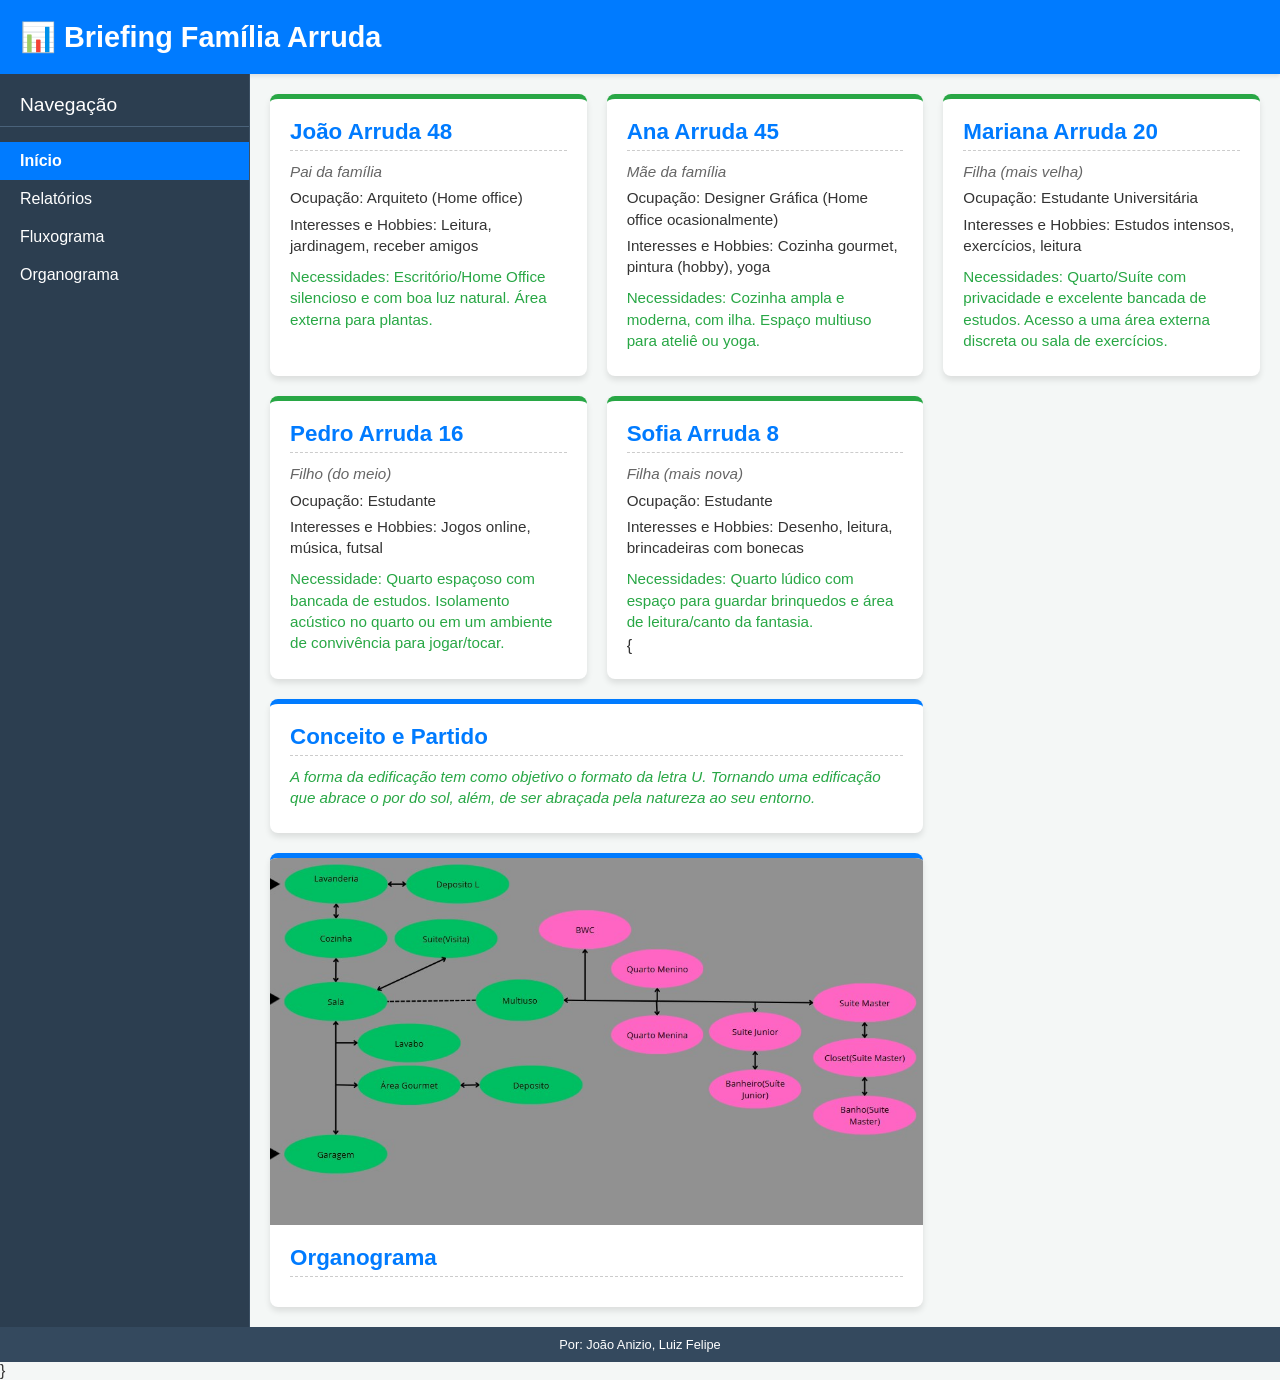
<file: index.html>
<!DOCTYPE html>
<html lang="pt-BR">
<head>
    <meta charset="UTF-8">
    <meta name="viewport" content="width=device-width, initial-scale=1.0">
    <title>Dashboard Simples com CSS Grid</title>
    <link rel="stylesheet" href="style.css">
</head>
<body>
    <div class="container">
        <header class="header">
            <h1>📊 Briefing Família Arruda</h1> 
        
        </header>
        
        <nav class="sidebar">
            <h2>Navegação</h2>
            <ul>
                <li class="active"><a href="#">Início</a></li>
                <li><a href="#">Relatórios</a></li>
                <li><a href="#">Fluxograma</a></li>
                <li><a href="#">Organograma</a></li>
            </ul>
        </nav>
        
        <main class="main-content">
            <section class="card">
                <h3>João Arruda 48</h3>
                <p>Pai da família</p>
                <p>Ocupação: Arquiteto (Home office)</p>
                <p>Interesses e Hobbies: Leitura, jardinagem, receber amigos</p>
                <p>Necessidades: Escritório/Home Office silencioso e com boa luz natural. Área externa para plantas.</p>
            </section>
            
            <section class="card">
                <h3>Ana Arruda 45</h3>
                <p>Mãe da família</p>
                <p>Ocupação: Designer Gráfica (Home office ocasionalmente)</p>
                <p>Interesses e Hobbies: Cozinha gourmet, pintura (hobby), yoga</p>
                <p>Necessidades: Cozinha ampla e moderna, com ilha. Espaço multiuso para ateliê ou yoga.</p>
            </section>
            
            <section class="card">
                <h3>Mariana Arruda 20</h3>
                <p>Filha (mais velha)</p>
                <p>Ocupação: Estudante Universitária</p>
                <p>Interesses e Hobbies: Estudos intensos, exercícios, leitura</p>
                <p>Necessidades: Quarto/Suíte com privacidade e excelente bancada de estudos. Acesso a uma área externa discreta ou sala de exercícios.</p>
            </section>
            
            <section class="card">
                <h3>Pedro Arruda 16</h3>
                <p>Filho (do meio)</p>
                <p>Ocupação: Estudante</p>
                <p>Interesses e Hobbies: Jogos online, música, futsal</p>
                <p>Necessidade: Quarto espaçoso com bancada de estudos. Isolamento acústico no quarto ou em um ambiente de convivência para jogar/tocar.</p>
            </section>
            
            <section class="card">
                <h3>Sofia Arruda 8</h3>
                <p>Filha (mais nova)</p>
                <p>Ocupação: Estudante</p>
                <p>Interesses e Hobbies: Desenho, leitura, brincadeiras com bonecas</p>
                <p>Necessidades: Quarto lúdico com espaço para guardar brinquedos e área de leitura/canto da fantasia.</p>
    {  
        </section>
            <section class="card2">
                <div class="card2-content">
                    <H3>Conceito e Partido</H3>
                        <p>A forma da edificação tem como objetivo o formato da letra U.
                        Tornando uma edificação que abrace o por do sol, além, de ser abraçada pela natureza ao seu entorno.</p>
                </div>
            </section>
            
            <section class="card2">
                <img src="Imagens/01.jpg" alt="Organograma do projeto"> 
                
                <div class="card2-content">
                    <h3>Organograma</h3>
                </div>
            </section>
        </main>
    }
        <footer class="footer">
            <p>Por: João Anizio, Luiz Felipe</p>
        </footer>
    </div>
</body>
</html>
</file>
<file: style.css>
* {
    margin: 0;
    padding: 0;
    box-sizing: border-box;
}

body {
    font-family: 'Roboto', sans-serif;
    background-color: #f4f7f6;
    color: #333;
}

.container {
    display: grid;
    grid-template-areas:
        "header header"
        "sidebar main-content"
        "footer footer";
    grid-template-columns: 250px 1fr;
    grid-template-rows: auto 1fr auto;
    min-height: 100vh; 
}

.header { grid-area: header; }
.sidebar { grid-area: sidebar; }
.main-content { grid-area: main-content; }
.footer { grid-area: footer; }

.header {
    background-color: #007bff; 
    color: white;
    padding: 20px;
    box-shadow: 0 2px 4px rgba(0, 0, 0, 0.1);
    display: flex;
    align-items: center;
}

.header h1 {
    font-size: 1.8em;
    font-weight: 700;
}

.sidebar {
    background-color: #2c3e50;
    color: white;
    padding: 20px 0;
    border-right: 1px solid #3c5064;
}

.sidebar h2 {
    font-size: 1.2em;
    padding: 0 20px 10px;
    border-bottom: 1px solid #4a627a;
    margin-bottom: 15px;
    font-weight: 400;
}

.sidebar ul {
    list-style: none;
}

.sidebar li a {
    display: block;
    padding: 10px 20px;
    text-decoration: none;
    color: white;
    transition: background-color 0.3s, color 0.3s;
}

.sidebar li a:hover {
    background-color: #007bff;
    color: white;
}

.sidebar li.active a {
    background-color: #007bff;
    color: white;
    font-weight: 700;
}

.main-content {
    padding: 20px;
    display: grid;
    grid-template-columns: repeat(auto-fit, minmax(300px, 1fr));
    gap: 20px;
    align-content: start;
}

.card {
    background-color: white;
    padding: 20px;
    border-radius: 8px;
    box-shadow: 0 4px 6px rgba(0, 0, 0, 0.1);
    transition: transform 0.3s, box-shadow 0.3s;
    border-top: 5px solid #28a745;
}

.card:hover {
    transform: translateY(-5px);
    box-shadow: 0 6px 10px rgba(0, 0, 0, 0.15);
}

.card2 {
    background-color: white;
    padding: 0; 
    border-radius: 8px;
    box-shadow: 0 4px 6px rgba(0, 0, 0, 0.1);
    transition: transform 0.3s, box-shadow 0.3s;
    border-top: 5px solid #007bff;
    grid-column: span 2; 
    overflow: hidden; 
}

.card2 img {
    width: 100%; 
    height: auto; 
    display: block; 
}

.card2-content {
    padding: 20px; 
}

.card2:hover {
    transform: translateY(-5px); 
    box-shadow: 0 6px 10px rgba(0, 0, 0, 0.15);
}

.card h3,
.card2-content h3 {
    color: #007bff;
    margin-bottom: 10px;
    font-size: 1.4em;
    border-bottom: 1px dashed #ccc;
    padding-bottom: 5px;
}

.card p,
.card2-content p {
    margin-bottom: 5px;
    line-height: 1.4;
    font-size: 0.95em;
}

.card p:first-of-type,
.card2-content p:first-of-type {
    font-style: italic;
    color: #666;
}

.card p:last-of-type,
.card2-content p:last-of-type {
    font-weight: 500;
    color: #28a745;
    margin-top: 10px;
}

.footer {
    background-color: #34495e; 
    color: white;
    text-align: center;
    padding: 10px;
    font-size: 0.8em;
}
</file>
